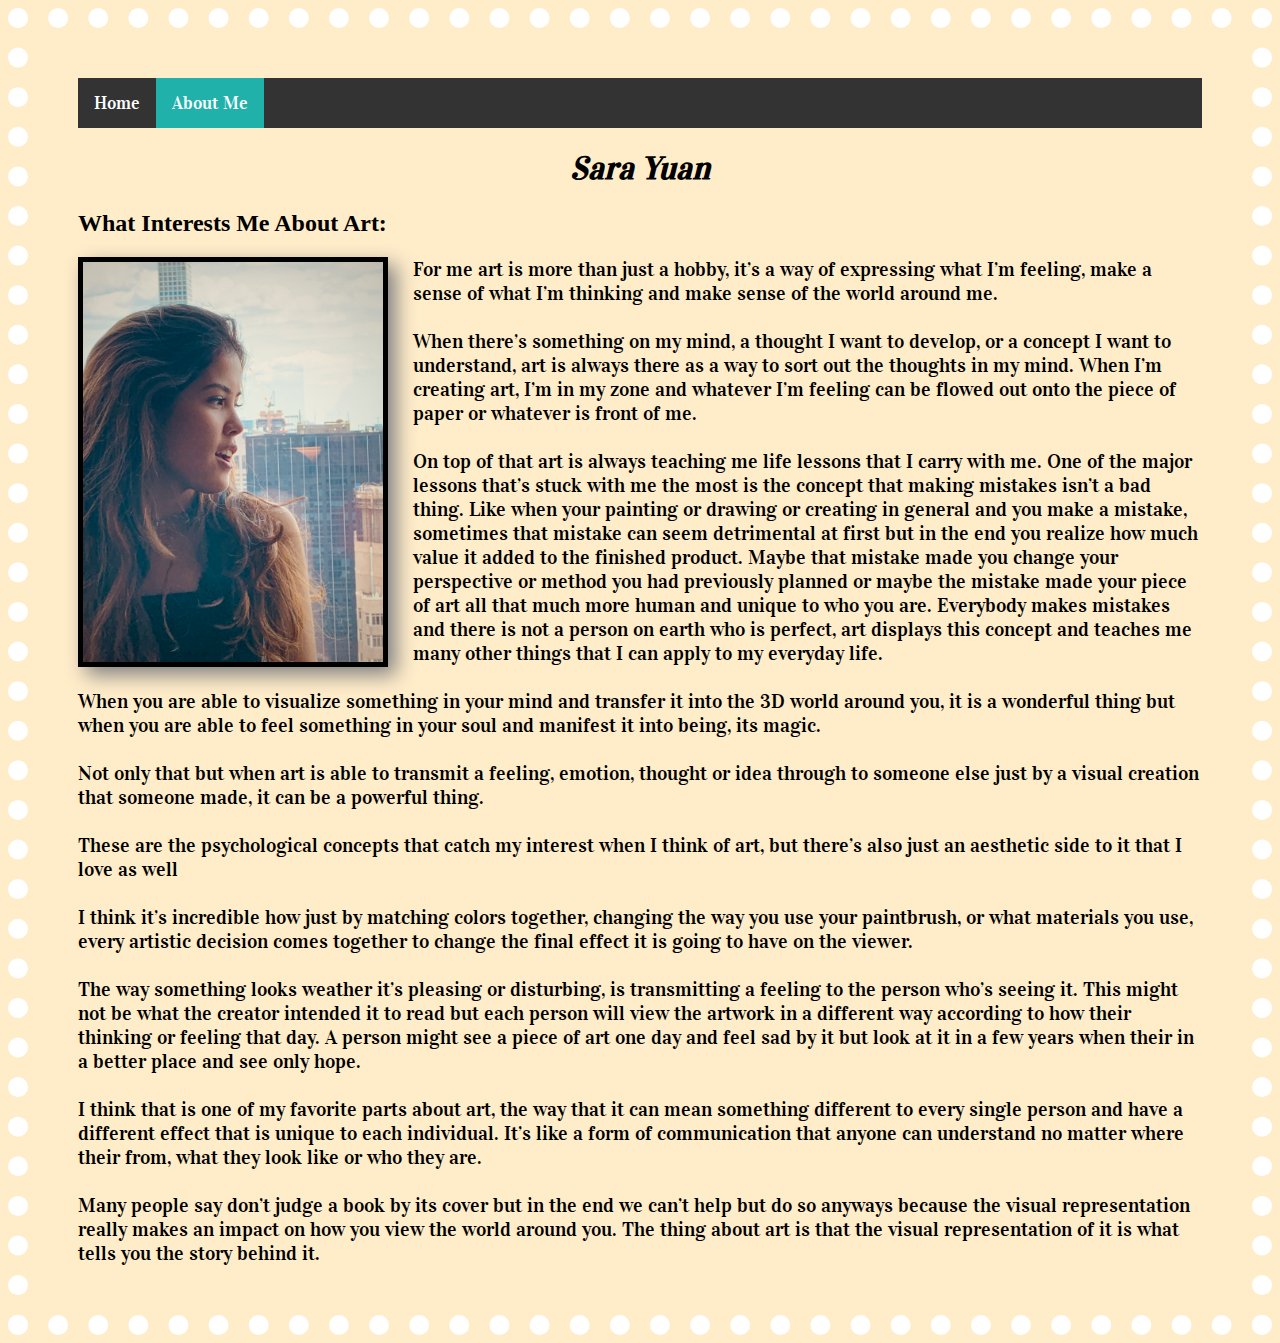
<file: aboutme.html>
<html>
	<head>
	<!-- Sara Yuan, October 22, 2019
	-->
		<title> SY </title>
		 <link rel="stylesheet" type="text/css" href="mywebsite.css"/>
		
		<ul id= "ulnav">
			<li id=linav > <a href="index.html">Home</a> </li>
			<li id=linav >  <a class="active" href="aboutme.html">About Me</a>
		</ul>
        
        <style>

          img{
                float: left; 
              margin-right:  25px;
              margin-bottom: 20px;
                  
		filter: drop-shadow(8px 8px 10px gray);
            }         
        </style>
    </head>
    
  <body>
      <h1> Sara Yuan </h1>
        
 <h2> What Interests Me About Art: </h2>
<p>
    <img src= "Image020.jpeg" width= "320" height= "400" border="5"/>
      
For me art is more than just a hobby, it’s a way of expressing what I’m feeling, make a sense of what I’m thinking and make sense of the world around me. <br/>
<br/>
When there’s something on my mind, a thought I want to develop, or a concept I want to understand, art is always there as a way to sort out the thoughts in my mind. When I’m creating art, I’m in my zone and whatever I’m feeling can be flowed out onto the piece of paper or whatever is front of me.<br/>
<br/>

On top of that art is always teaching me life lessons that I carry with me. One of the major lessons that’s stuck with me the most is the concept that making mistakes isn’t a bad thing. Like when your painting or drawing or creating in general and you make a mistake, sometimes that mistake can seem detrimental at first but in the end you realize how much value it added to the finished product. Maybe that mistake made you change your perspective or method you had previously planned or maybe the mistake made your piece of art all that much more human and unique to who you are. Everybody makes mistakes and there is not a person on earth who is perfect, art displays this concept and teaches me many other things that I can apply to my everyday life.<br/>
<br/>

When you are able to visualize something in your mind and transfer it into the 3D world around you, it is a wonderful thing but when you are able to feel something in your soul and manifest it into being, its magic.<br/>
<br/>

Not only that but when art is able to transmit a feeling, emotion, thought or idea through to someone else just by a visual creation that someone made, it can be a powerful thing. <br/>
<br/>
    
These are the psychological concepts that catch my interest when I think of art, but there’s also just an aesthetic side to it that I love as well<br/>
<br/>

I think it’s incredible how just by matching colors together, changing the way you use your paintbrush, or what materials you use, every artistic decision comes together to change the final effect it is going to have on the viewer.<br/>
<br/>

The way something looks weather it’s pleasing or disturbing, is transmitting a feeling to the person who’s seeing it. This might not be what the creator intended it to read but each person will view the artwork in a different way according to how their thinking or feeling that day. A person might see a piece of art one day and feel sad by it but look at it in a few years when their in a better place and see only hope. <br/>
<br/>

I think that is one of my favorite parts about art, the way that it can mean something different to every single person and have a different effect that is unique to each individual. It’s like a form of communication that anyone can understand no matter where their from, what they look like or who they are.<br/>
<br/>

Many people say don’t judge a book by its cover but in the end we can’t help but do so anyways because the visual representation really makes an impact on how you view the world around you. The thing about art is that the visual representation of it is what tells you the story behind it. 
</p>
 
    </body>
    </head>  
</html>
</file>
<file: mywebsite.css>
@import url('https://fonts.googleapis.com/css?family=Vidaloka&display=swap');
h1, p, ul{
    
    font-family: 'Vidaloka', serif;
    clear: left
}

p{font-size: 20px}

ul{font-size: 18px}

a:visited{color:brown}
a:hover{color: lightseagreen}

body {
    background-color:#FFECC9;
    border: 20px dotted; 
    Border-Color: white;
    padding: 50px;
    }
    h1 {
    text-align: center;
    color:black;
    font-style: italic;
    }
img {
    width: 300px;
}

h1{
    fontsize: 20px;
}   
 #ulnav{
  list-style-type: none;
  margin: 0;
  padding: 0;
  overflow: hidden;
  background-color: #333;
}

#linav{
  float: left;
}

#linav a{
  display: block;
  color: white;
  text-align: center;
  padding: 14px 16px;
  text-decoration: none;
}
#linav a:hover:not(.active) {
  background-color: light yellow;
}

.active {
  background-color: lightseagreen;
}
</file>
